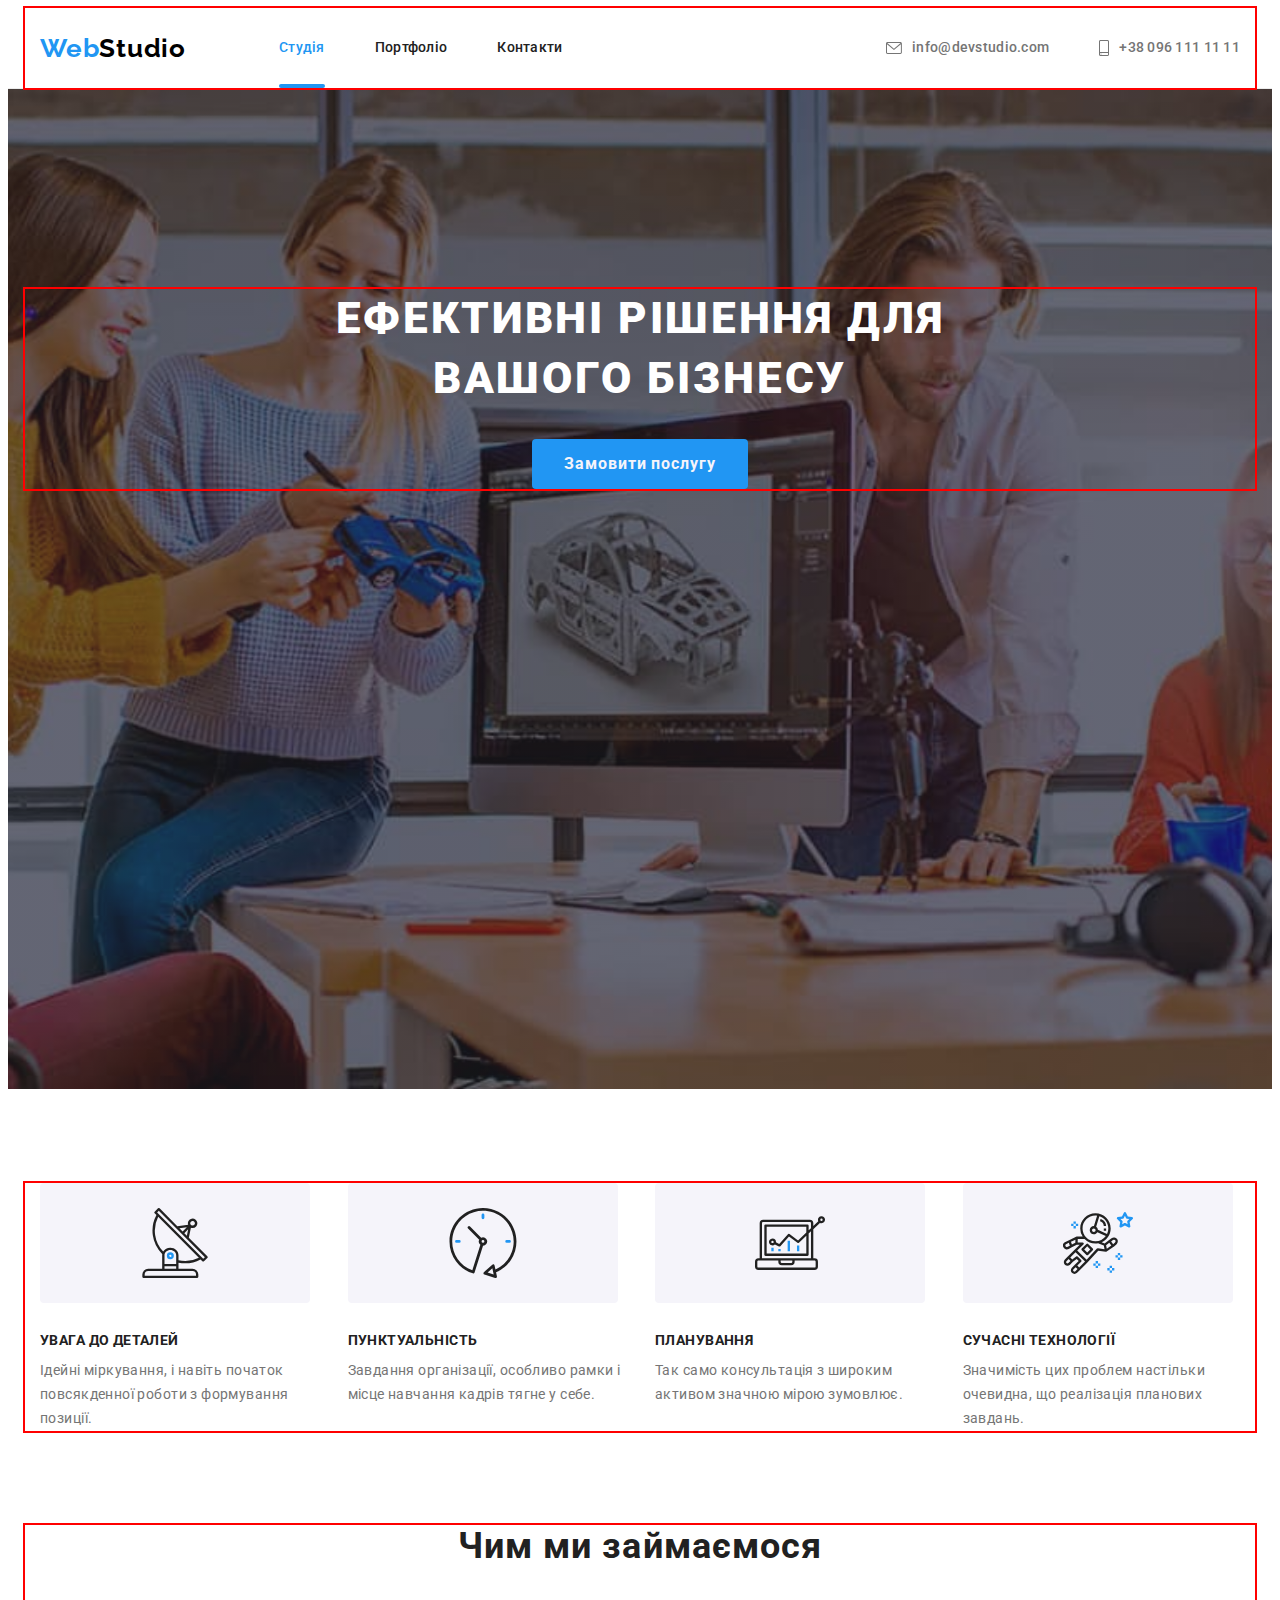
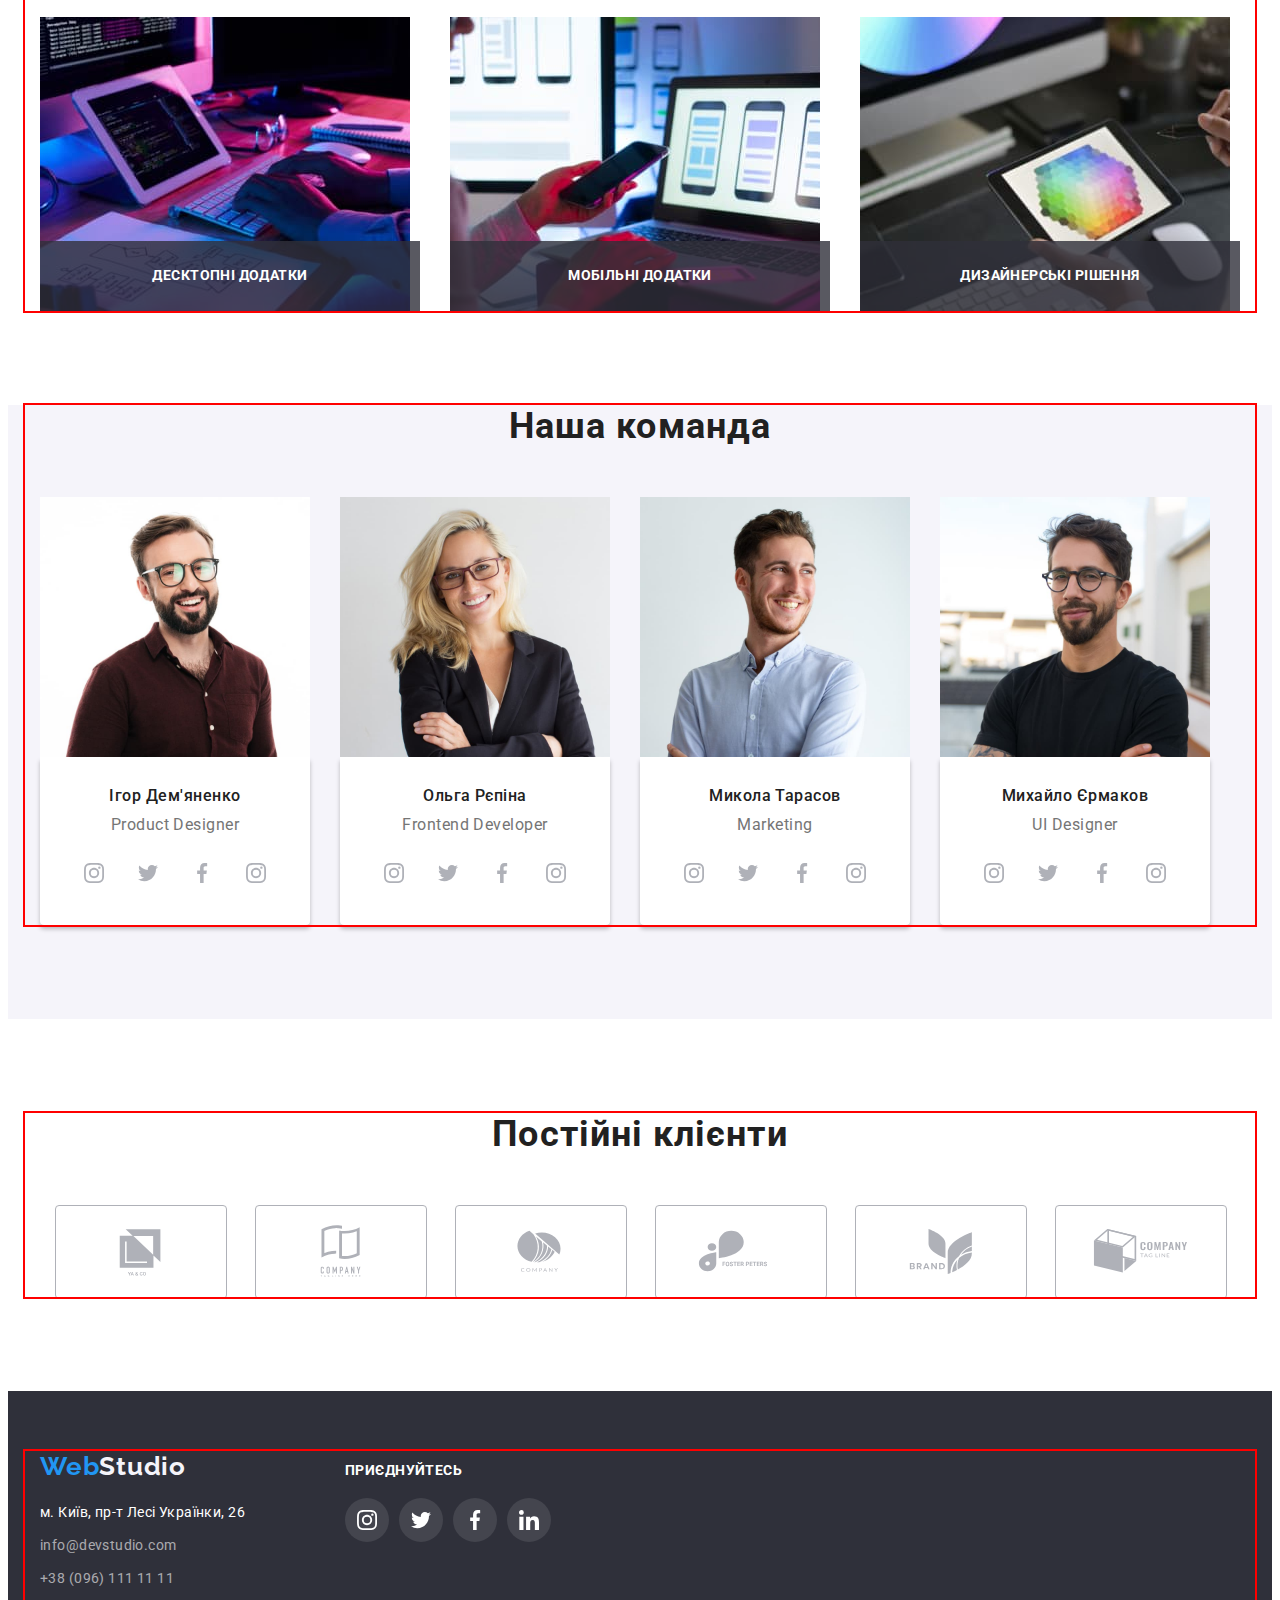
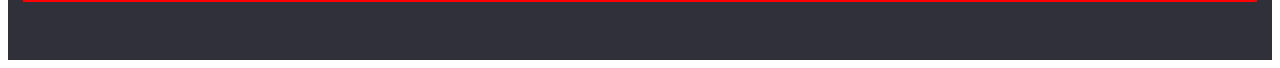
<file: index.html>
<!DOCTYPE html>
<html lang="uk">
  <head>
    <meta charset="UTF-8" />
    <meta http-equiv="X-UA-Compatible" content="IE=edge" />
    <meta name="viewport" content="width=device-width, initial-scale=1.0" />
    <title>Document</title>
    <link rel="preconnect" href="https://fonts.googleapis.com" />
    <link rel="preconnect" href="https://fonts.gstatic.com" crossorigin />
    <link
      href="https://fonts.googleapis.com/css2?family=Raleway:wght@700&family=Roboto:wght@400;500;700;900&display=swap"
      rel="stylesheet"
    />
    <link
      rel="stylesheet"
      href="https://cdnjs.cloudflare.com/ajax/libs/modern-normalize/1.1.0/modern-normalize.min.css"
      integrity="sha512-wpPYUAdjBVSE4KJnH1VR1HeZfpl1ub8YT/NKx4PuQ5NmX2tKuGu6U/JRp5y+Y8XG2tV+wKQpNHVUX03MfMFn9Q=="
      crossorigin="anonymous"
      referrerpolicy="no-referrer"
    />
    <link rel="stylesheet" href="./css/styles.css" />
  </head>
  <body>
    <header class="page-header">
      <div class="container header-container">
        <a href="./index.html" class="logo"
          ><span class="web">Web</span>Studio</a
        >
        <nav class="navigation">
          <ul class="site-nav list">
            <li class="site-nav">
              <a href="#" class="link current site-nav-link">Студія</a>
            </li>
            <li class="site-nav">
              <a href="./portfolio.html" class="link site-nav-link">
                Портфоліо</a
              >
            </li>
            <li class="site-nav">
              <a href="#" class="link site-nav-link">Контакти</a>
            </li>
          </ul>
        </nav>

        <ul class="site-contact list">
          <li class="mail">
            <a href="mailto:info@devstudio.com" class="link site-nav-link">
              <svg class="mail-icon" width="16" height="12">
                <use href="./image/icons.svg#icon-envelope"></use>
              </svg>
              info@devstudio.com</a
            >
          </li>
          <li class="phone">
            <a href="tel:+380961111111" class="link site-nav-link">
              <svg class="phone-icon" width="10" height="16">
                <use href="./image/icons.svg#icon-smartphone"></use>
              </svg>
              +38 096 111 11 11</a
            >
          </li>
        </ul>
      </div>
    </header>
    <main>
      <section class="hero bg">
        <div class="container">
          <h1 class="hero-title">Ефективні рішення для вашого бізнесу</h1>
          <button type="button" class="hero-btn" data-modal-open>Замовити послугу</button>
        </div>
      </section>
      <section class="section features-section">
        <div class="container">
          <h2 class="hidden">Особливості</h2>
          <ul class="features list">
            <li class="features-item">
              <div class="icon">
                <svg class="features-icon" width="70" height="70">
                  <use href="./image/icons.svg#icon-antenna"></use>
                </svg>
              </div>
              <h3 class="Features-title">УВАГА ДО ДЕТАЛЕЙ</h3>
              <p class="features-text">
                Ідейні міркування, і навіть початок повсякденної роботи з
                формування позиції.
              </p>
            </li>
            <li class="features-item">
              <div class="icon">
                <svg class="features-icon" width="70" height="70">
                  <use href="./image/icons.svg#icon-clock"></use>
                </svg>
              </div>
              <h3 class="Features-title">ПУНКТУАЛЬНІСТЬ</h3>
              <p class="features-text">
                Завдання організації, особливо рамки і місце навчання кадрів
                тягне у себе.
              </p>
            </li>
            <li class="features-item">
              <div class="icon">
                <svg class="features-icon" width="70" height="70">
                  <use href="./image/icons.svg#icon-diagram"></use>
                </svg>
              </div>
              <h3 class="Features-title">ПЛАНУВАННЯ</h3>
              <p class="features-text">
                Так само консультація з широким активом значною мірою зумовлює.
              </p>
            </li>
            <li class="features-item">
              <div class="icon">
                <svg class="features-icon" width="70" height="70">
                  <use href="./image/icons.svg#icon-astronaut"></use>
                </svg>
              </div>
              <h3 class="Features-title">СУЧАСНІ ТЕХНОЛОГІЇ</h3>
              <p class="features-text">
                Значимість цих проблем настільки очевидна, що реалізація
                планових завдань.
              </p>
            </li>
          </ul>
        </div>
      </section>
      <section class="section section-work">
        <div class="container">
          <h2 class="section-title">Чим ми займаємося</h2>
          <ul class="work list">
            <li class="work-item">
              <img
                src="./image/coding.jpg"
                alt="writing program code"
                width="370"
              />
              <div class="work-thumb">
                <p class="work-description">Десктопні додатки</p>
              </div>
            </li>
            <li class="work-item">
              <img
                src="./image/interfacedesign.jpg"
                alt="interface design"
                width="370"
              />
              <div class="work-thumb">
                <p class="work-description">Мобільні додатки</p>
              </div>
            </li>
            <li class="work-item">
              <img src="./image/coloring.jpg" alt="color choice" width="370" />
              <div class="work-thumb">
                <p class="work-description">Дизайнерські рішення</p>
              </div>
            </li>
          </ul>
        </div>
      </section>
      <section class="section section-team">
        <div class="container">
          <h2 class="section-title">Наша команда</h2>
          <ul class="team list">
            <li class="team-item">
              <img
                src="./image/productdesigner.jpg"
                alt="Ігор Дем'яненко Product Designer"
                width="270"
              />
              <div class="team-item-container">
                <h3 class="team-title">Ігор Дем'яненко</h3>
                <p lang="en" class="team-position">Product Designer</p>
                <ul class="team-social-list">
                  <li class="team-social-item">
                    <a href="#" class="team-social-link link">
                      <svg class="team-social-icon" width="20" height="20">
                        <use href="./image/icons.svg#icon-instagram"></use>
                      </svg>
                    </a>
                  </li>
                  <li class="team-social-item">
                    <a href="#" class="team-social-link">
                      <svg class="team-social-icon" width="20" height="20">
                        <use href="./image/icons.svg#icon-twitter"></use>
                      </svg>
                    </a>
                  </li>
                  <li class="team-social-item">
                    <a href="#" class="team-social-link">
                      <svg class="team-social-icon" width="20" height="20">
                        <use href="./image/icons.svg#icon-facebook"></use>
                      </svg>
                    </a>
                  </li>
                  <li class="team-social-item">
                    <a href="#" class="team-social-link">
                      <svg class="team-social-icon" width="20" height="20">
                        <use href="./image/icons.svg#icon-instagram"></use>
                      </svg>
                    </a>
                  </li>
                </ul>
              </div>
            </li>
            <li class="team-item">
              <img
                src="./image/frontenddeveloper.jpg"
                alt="Ольга Рєпіна Frontend Developer"
                width="270"
              />
              <div class="team-item-container">
                <h3 class="team-title">Ольга Рєпіна</h3>
                <p lang="en" class="team-position">Frontend Developer</p>
                <ul class="team-social-list">
                  <li class="team-social-item">
                    <a href="#" class="team-social-link link">
                      <svg class="team-social-icon" width="20" height="20">
                        <use href="./image/icons.svg#icon-instagram"></use>
                      </svg>
                    </a>
                  </li>
                  <li class="team-social-item">
                    <a href="#" class="team-social-link">
                      <svg class="team-social-icon" width="20" height="20">
                        <use href="./image/icons.svg#icon-twitter"></use>
                      </svg>
                    </a>
                  </li>
                  <li class="team-social-item">
                    <a href="#" class="team-social-link">
                      <svg class="team-social-icon" width="20" height="20">
                        <use href="./image/icons.svg#icon-facebook"></use>
                      </svg>
                    </a>
                  </li>
                  <li class="team-social-item">
                    <a href="#" class="team-social-link">
                      <svg class="team-social-icon" width="20" height="20">
                        <use href="./image/icons.svg#icon-instagram"></use>
                      </svg>
                    </a>
                  </li>
                </ul>
              </div>
            </li>
            <li class="team-item">
              <img
                src="./image/marketing.jpg"
                alt="Микола Тарасов Marketing"
                width="270"
              />
              <div class="team-item-container">
                <h3 class="team-title">Микола Тарасов</h3>
                <p lang="en" class="team-position">Marketing</p>
                <ul class="team-social-list">
                  <li class="team-social-item">
                    <a href="#" class="team-social-link link">
                      <svg class="team-social-icon" width="20" height="20">
                        <use href="./image/icons.svg#icon-instagram"></use>
                      </svg>
                    </a>
                  </li>
                  <li class="team-social-item">
                    <a href="#" class="team-social-link">
                      <svg class="team-social-icon" width="20" height="20">
                        <use href="./image/icons.svg#icon-twitter"></use>
                      </svg>
                    </a>
                  </li>
                  <li class="team-social-item">
                    <a href="#" class="team-social-link">
                      <svg class="team-social-icon" width="20" height="20">
                        <use href="./image/icons.svg#icon-facebook"></use>
                      </svg>
                    </a>
                  </li>
                  <li class="team-social-item">
                    <a href="#" class="team-social-link">
                      <svg class="team-social-icon" width="20" height="20">
                        <use href="./image/icons.svg#icon-instagram"></use>
                      </svg>
                    </a>
                  </li>
                </ul>
              </div>
            </li>
            <li class="team-item">
              <img
                src="./image/uidesigner.jpg"
                alt="Михайло Єрмаков UI Designer"
                width="270"
              />
              <div class="team-item-container">
                <h3 class="team-title">Михайло Єрмаков</h3>
                <p lang="en" class="team-position">UI Designer</p>
                <ul class="team-social-list">
                  <li class="team-social-item">
                    <a href="#" class="team-social-link link">
                      <svg class="team-social-icon" width="20" height="20">
                        <use href="./image/icons.svg#icon-instagram"></use>
                      </svg>
                    </a>
                  </li>
                  <li class="team-social-item">
                    <a href="#" class="team-social-link">
                      <svg class="team-social-icon" width="20" height="20">
                        <use href="./image/icons.svg#icon-twitter"></use>
                      </svg>
                    </a>
                  </li>
                  <li class="team-social-item">
                    <a href="#" class="team-social-link">
                      <svg class="team-social-icon" width="20" height="20">
                        <use href="./image/icons.svg#icon-facebook"></use>
                      </svg>
                    </a>
                  </li>
                  <li class="team-social-item">
                    <a href="#" class="team-social-link">
                      <svg class="team-social-icon" width="20" height="20">
                        <use href="./image/icons.svg#icon-instagram"></use>
                      </svg>
                    </a>
                  </li>
                </ul>
              </div>
            </li>
          </ul>
        </div>
      </section>
      <section class="section section-clients">
        <div class="container">
          <h2 class="section-title">Постійні клієнти</h2>
          <ul class="clients list">
            <li class="clients-item">
              <a href="#" class="clients-link link">
                <svg class="clients-icon" width="106" height="60">
                  <use href="./image/icons.svg#icon-Logo"></use>
                </svg>
              </a>
            </li>
            <li class="clients-item">
              <a href="#" class="clients-link link">
                <svg class="clients-icon" width="106" height="60">
                  <use href="./image/icons.svg#icon-Logo1"></use>
                </svg>
              </a>
            </li>
            <li class="clients-item">
              <a href="#" class="clients-link link">
                <svg class="clients-icon" width="106" height="60">
                  <use href="./image/icons.svg#icon-Logo2"></use>
                </svg>
              </a>
            </li>
            <li class="clients-item">
              <a href="#" class="clients-link link">
                <svg class="clients-icon" width="106" height="60">
                  <use href="./image/icons.svg#icon-Logo3"></use>
                </svg>
              </a>
            </li>
            <li class="clients-item">
              <a href="#" class="clients-link link">
                <svg class="clients-icon" width="106" height="60">
                  <use href="./image/icons.svg#icon-Logo4"></use>
                </svg>
              </a>
            </li>
            <li class="clients-item">
              <a href="#" class="clients-link link">
                <svg class="clients-icon" width="106" height="60">
                  <use href="./image/icons.svg#icon-Logo5"></use>
                </svg>
              </a>
            </li>
          </ul>
        </div>
      </section>
    </main>
    <footer class="footer">
      <div class="container footer-container">
        <div class="footer-container-list">
          <a href="./index.html" class="footer-logo logo"
            ><span class="web">Web</span>Studio</a
          >
          <address class="footer-address">
            <ul class="contacts list footer-contacts">
              <li class="contacts-item">
                <a href="#" class="adress-link link site-nav-link"
                  >м. Київ, пр-т Лесі Українки, 26</a
                >
              </li>
              <li class="contacts-item">
                <a href="mailto:info@devstudio.com" class="link site-nav-link"
                  >info@devstudio.com</a
                >
              </li>
              <li class="contacts-item">
                <a href="tel:+380961111111" class="link site-nav-link"
                  >+38 (096) 111 11 11</a
                >
              </li>
            </ul>
          </address>
        </div>            
        <div >
          <p class="section-title footer-title">приєднуйтесь</p>
          <ul class="footer-soc-list">
            <li class="footer-soc-item">
              <a href="#" class="footer-soc-link link">
                <svg class="footer-soc-icon" width="20" height="20">
                  <use href="./image/icons.svg#icon-instagram"></use>
                </svg>
              </a>
            </li>
            <li class="footer-soc-item">
              <a href="#" class="footer-soc-link link">
                <svg class="footer-soc-icon" width="20" height="20">
                  <use href="./image/icons.svg#icon-twitter"></use>
                </svg>
              </a>
            </li>
            <li class="footer-soc-item">
              <a href="#" class="footer-soc-link link">
                <svg class="footer-soc-icon" width="20" height="20">
                  <use href="./image/icons.svg#icon-facebook"></use>
                </svg>
              </a>
            </li>
            <li class="footer-soc-item">
              <a href="#" class="footer-soc-link link">
                <svg class="footer-soc-icon" width="20" height="20">
                  <use href="./image/icons.svg#icon-linkedin"></use>
                </svg>
              </a>
            </li>
          </ul>
        </div>
      </div>
    </footer>
    <div class="backdrop is-hidden" data-modal>
      <div class="modal">
        <button type="button" class="modal-close" data-modal-close> <svg width="18" height="18">
          <use href="./image/icons.svg#icon-close" ></use>
        </svg>
      </button>
      </div>
    </div>
    <script src="./js/modal.js"></script>  
  </body>
</html>
</file>
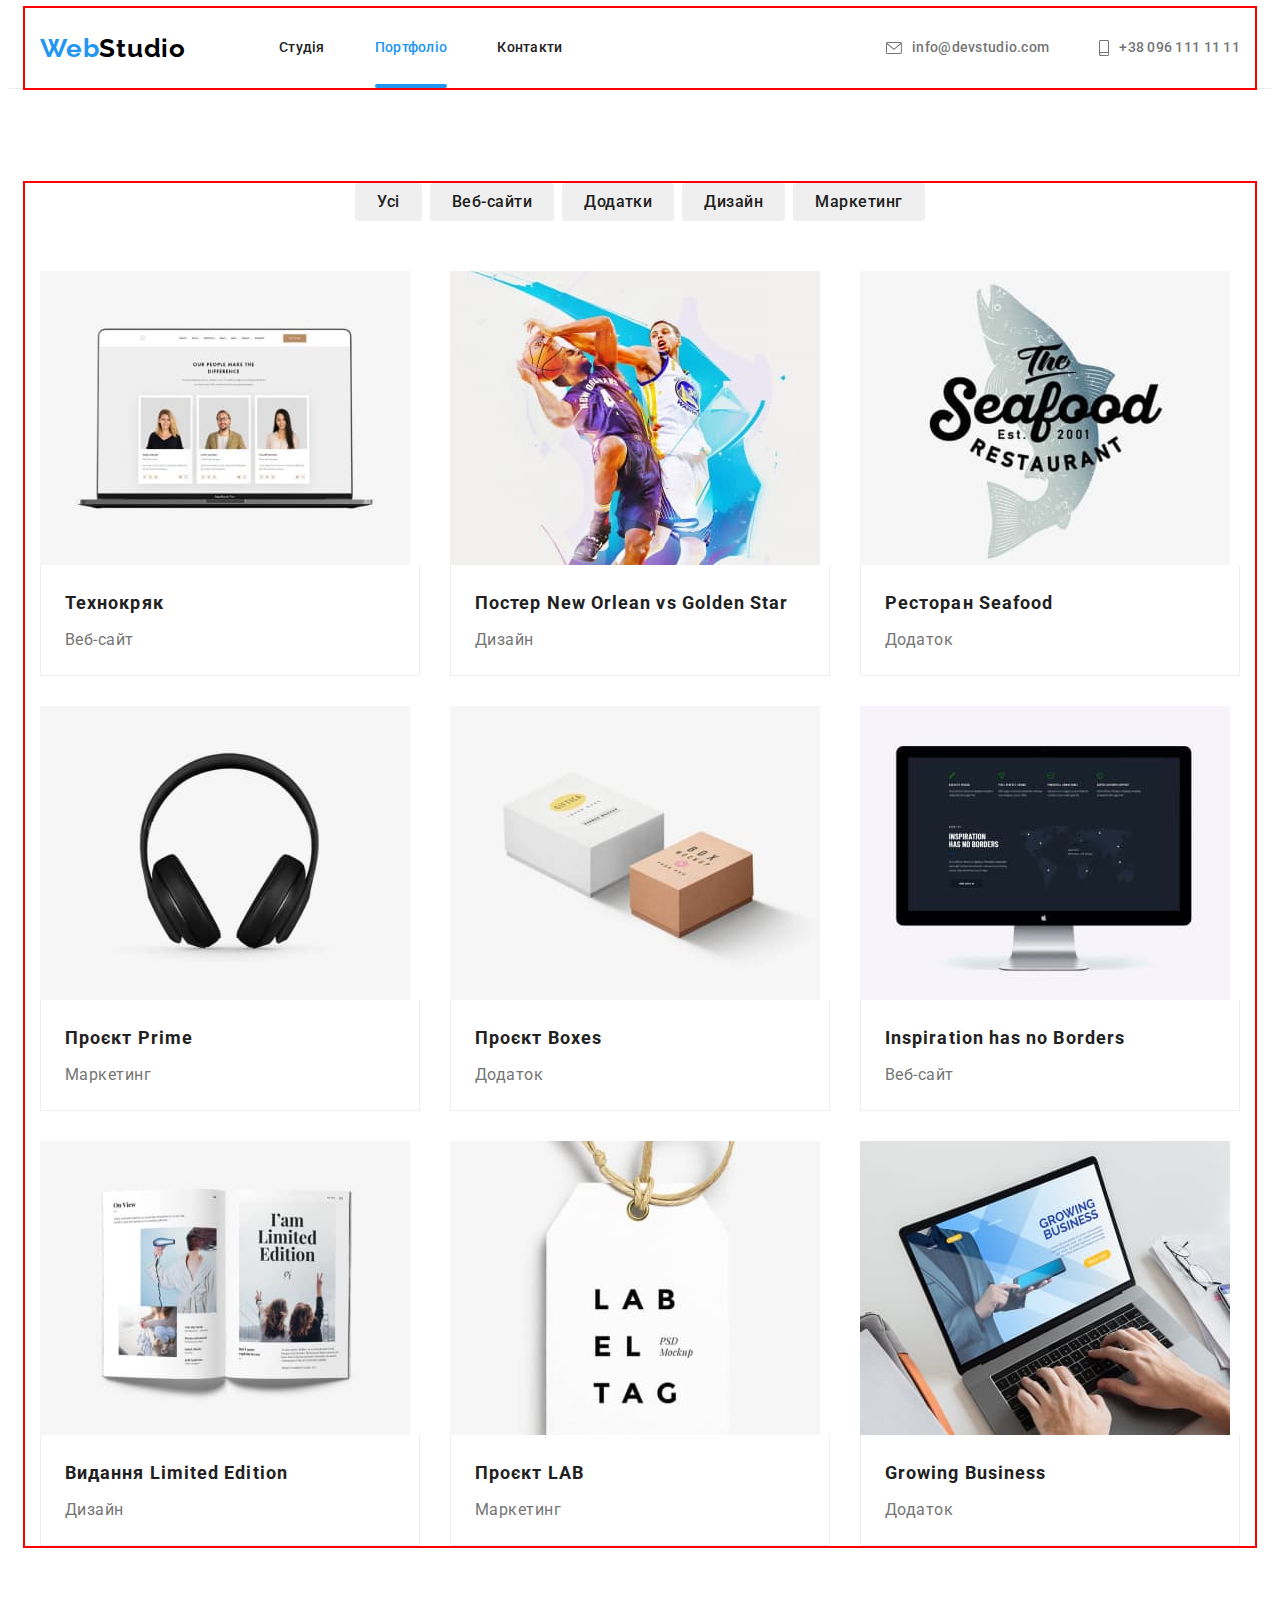
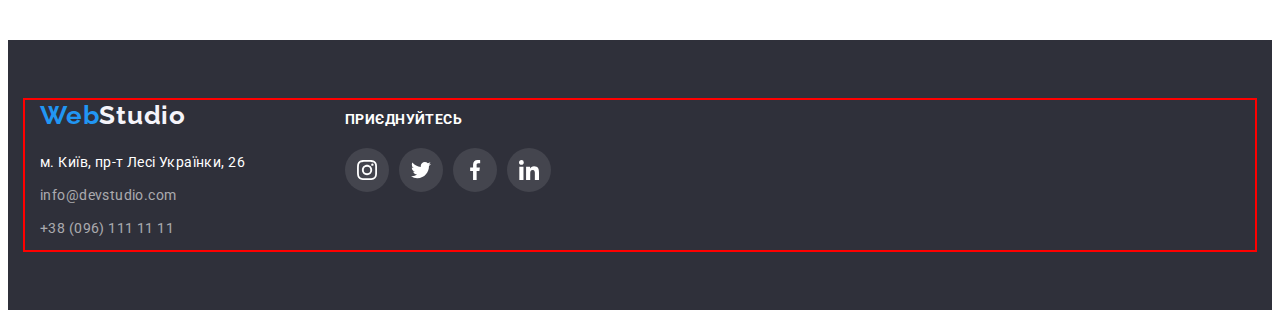
<file: portfolio.html>
<!DOCTYPE html>
<html lang="uk">
  <head>
    <meta charset="UTF-8" />
    <meta http-equiv="X-UA-Compatible" content="IE=edge" />
    <meta name="viewport" content="width=device-width, initial-scale=1.0" />
    <title>Document</title>
    <link rel="preconnect" href="https://fonts.googleapis.com" />
    <link rel="preconnect" href="https://fonts.gstatic.com" crossorigin />
    <link
      href="https://fonts.googleapis.com/css2?family=Raleway:wght@700&family=Roboto:wght@400;500;700;900&display=swap"
      rel="stylesheet"
    />
    <link
      rel="stylesheet"
      href="https://cdnjs.cloudflare.com/ajax/libs/modern-normalize/1.1.0/modern-normalize.min.css"
      integrity="sha512-wpPYUAdjBVSE4KJnH1VR1HeZfpl1ub8YT/NKx4PuQ5NmX2tKuGu6U/JRp5y+Y8XG2tV+wKQpNHVUX03MfMFn9Q=="
      crossorigin="anonymous"
      referrerpolicy="no-referrer"
    />
    <link rel="stylesheet" href="./css/styles.css" />
  </head>
  <body>
    <header class="page-header">
      <div class="container header-container">
        <a href="./index.html" class="logo"
          ><span class="web">Web</span>Studio</a
        >
        <nav class="navigation">
          <ul class="site-nav list">
            <li>
              <a href="./index.html" class="link site-nav-link">Студія</a>
            </li>
            <li>
              <a href="#" class="link current site-nav-link"> Портфоліо</a>
            </li>
            <li>
              <a href="#" class="link site-nav-link">Контакти</a>
            </li>
          </ul>
        </nav>

        <ul class="site-contact list">
          <li class="mail">
            <a href="mailto:info@devstudio.com" class="link site-nav-link">
              <svg class="mail-icon" width="16" height="12">
                <use href="./image/icons.svg#icon-envelope"></use>
              </svg>
              info@devstudio.com</a
            >
          </li>
          <li class="phone">
            <a href="tel:+380961111111" class="link site-nav-link">
              <svg class="phone-icon" width="10" height="16">
                <use href="./image/icons.svg#icon-smartphone"></use>
              </svg>
              +38 096 111 11 11</a
            >
          </li>
        </ul>
      </div>
    </header>
    <main class="main">
      <section class="section section-filter">
        <div class="container">
          <h1 class="section-title hidden">Protfolio</h1>
          <!-- <div class="container-filter container"> -->
          <ul class="filter list container-filter">
            <li><button type="button" class="filter-btn">Усі</button></li>
            <li><button type="button" class="filter-btn">Веб-сайти</button></li>
            <li><button type="button" class="filter-btn">Додатки</button></li>
            <li><button type="button" class="filter-btn">Дизайн</button></li>
            <li><button type="button" class="filter-btn">Маркетинг</button></li>
          </ul>
          <!-- </div> -->
          <!-- <div class="container"> -->
          <ul class="examples list">
            <li class="examples-item">
              <a href="#" class="examples-link">
                <div class="examples-link-wrapper">
                  <img src="./image/tehnokrak.jpg" alt="website" width="370" />
                  <div class="examples-link-owerlay">
                    <p class="owerlay-text">
                      Ресурс пропонує комплексні пропозиції з різним рівнем
                      функціоналу та сервісів. Все це дозволить відвідувачу
                      отримати вичерпні відомості про компанію чи приватну
                      особу.
                    </p>
                  </div>
                </div>
                <div class="wrapper">
                  <h2 class="examples-title">Технокряк</h2>
                  <p class="examples-type">Веб-сайт</p>
                </div>
              </a>
            </li>
            <li class="examples-item">
              <a href="#" class="examples-link">
               <div class="examples-link-wrapper">
                  <img
                    src="./image/poster.jpg"
                    alt="poster New Orlean vs Golden Star"
                    width="370"
                  />
                  <div class="examples-link-owerlay">
                    <p class="owerlay-text">
                      Ресурс пропонує комплексні пропозиції з різним рівнем
                      функціоналу та сервісів. Все це дозволить відвідувачу
                      отримати вичерпні відомості про компанію чи приватну
                      особу.
                    </p>
                  </div>
               </div>
                <div class="wrapper">
                  <h2 class="examples-title">
                    Постер New Orlean vs Golden Star
                  </h2>
                  <p class="examples-type">Дизайн</p>
                </div>
              </a>
            </li>
            <li class="examples-item">
              <a href="#" class="examples-link">
               <div class="examples-link-wrapper">
                  <img
                    src="./image/seafood.jpg"
                    alt="restaurant seafood"
                    width="370"
                  />
                  <div class="examples-link-owerlay">
                    <p class="owerlay-text">
                      Ресурс пропонує комплексні пропозиції з різним рівнем
                      функціоналу та сервісів. Все це дозволить відвідувачу
                      отримати вичерпні відомості про компанію чи приватну
                      особу.
                    </p>
                  </div>
               </div>
                <div class="wrapper">
                  <h2 class="examples-title">Ресторан Seafood</h2>
                  <p class="examples-type">Додаток</p>
                </div>
              </a>
            </li>
            <li class="examples-item">
              <a href="#" class="examples-link">
                <div class="examples-link-wrapper">
                  <img src="./image/prime.jpg" 
                  alt="project prime" width="370" />
                  <div class="examples-link-owerlay">
                    <p class="owerlay-text">
                      Ресурс пропонує комплексні пропозиції з різним рівнем
                      функціоналу та сервісів. Все це дозволить відвідувачу
                      отримати вичерпні відомості про компанію чи приватну
                      особу.
                    </p>
                  </div>
                </div>
                <div class="wrapper">
                  <h2 class="examples-title">Проєкт Prime</h2>
                  <p class="examples-type">Маркетинг</p>
                </div>
              </a>
            </li>
            <li class="examples-item">
              <a href="#" class="examples-link">
                <div class="examples-link-wrapper">
                  <img src="./image/boxes.jpg" 
                  alt="project boxes" width="370" />
                  <div class="examples-link-owerlay">
                    <p class="owerlay-text">
                      Ресурс пропонує комплексні пропозиції з різним рівнем
                      функціоналу та сервісів. Все це дозволить відвідувачу
                      отримати вичерпні відомості про компанію чи приватну
                      особу.
                    </p>
                  </div>
                </div>
                <div class="wrapper">
                  <h2 class="examples-title">Проєкт Boxes</h2>
                  <p class="examples-type">Додаток</p>
                </div>
              </a>
            </li>

            <li class="examples-item">
              <a href="#" class="examples-link">
                <div class="examples-link-wrapper">
                  <img
                    src="./image/inspiration.jpg"
                    alt="Inspiration has no Borders"
                    width="370"
                  />
                  <div class="examples-link-owerlay">
                    <p class="owerlay-text">
                      Ресурс пропонує комплексні пропозиції з різним рівнем
                      функціоналу та сервісів. Все це дозволить відвідувачу
                      отримати вичерпні відомості про компанію чи приватну
                      особу.
                    </p>
                  </div>
                </div>
                <div class="wrapper">
                  <h2 class="examples-title">Inspiration has no Borders</h2>
                  <p class="examples-type">Веб-сайт</p>
                </div>
              </a>
            </li>
            <li class="examples-item">
              <a href="#" class="examples-link">
               <div class="examples-link-wrapper">
                  <img
                    src="./image/limited-idition.jpg"
                    alt="limited-idition"
                    width="370"
                  />
                  <div class="examples-link-owerlay">
                    <p class="owerlay-text">
                      Ресурс пропонує комплексні пропозиції з різним рівнем
                      функціоналу та сервісів. Все це дозволить відвідувачу
                      отримати вичерпні відомості про компанію чи приватну
                      особу.
                    </p>
                  </div>
               </div>
                <div class="wrapper">
                  <h2 class="examples-title">Видання Limited Edition</h2>
                  <p class="examples-type">Дизайн</p>
                </div>
              </a>
            </li>
            <li class="examples-item">
              <a href="#" class="examples-link">
                <div class="examples-link-wrapper">
                  <img src="./image/lab.jpg" 
                  alt="project lab" width="370" />
                  <div class="examples-link-owerlay">
                    <p class="owerlay-text">
                      Ресурс пропонує комплексні пропозиції з різним рівнем
                      функціоналу та сервісів. Все це дозволить відвідувачу
                      отримати вичерпні відомості про компанію чи приватну
                      особу.
                    </p>
                  </div>
                </div>
                <div class="wrapper">
                  <h2 class="examples-title">Проєкт LAB</h2>
                  <p class="examples-type">Маркетинг</p>
                </div>
              </a>
            </li>
            <li class="examples-item">
              <a href="#" class="examples-link">
                <div class="examples-link-wrapper">
                  <img
                    src="./image/growing-business.jpg"
                    alt="growing business"
                    width="370"
                  />
                  <div class="examples-link-owerlay">
                    <p class="owerlay-text">
                      Ресурс пропонує комплексні пропозиції з різним рівнем
                      функціоналу та сервісів. Все це дозволить відвідувачу
                      отримати вичерпні відомості про компанію чи приватну
                      особу.
                    </p>
                  </div>
                </div>
                <div class="wrapper">
                  <h2 class="examples-title">Growing Business</h2>
                  <p class="examples-type">Додаток</p>
                </div>
              </a>
            </li>
          </ul>
          <!-- </div> -->
        </div>
      </section>
    </main>
    <footer class="footer">
      <div class="container footer-container">
        <div class="footer-container-list">
          <a href="./index.html" class="footer-logo logo"
            ><span class="web">Web</span>Studio</a
          >
          <address class="footer-address">
            <ul class="contacts list footer-contacts">
              <li class="contacts-item">
                <a href="#" class="adress-link link site-nav-link"
                  >м. Київ, пр-т Лесі Українки, 26</a
                >
              </li>
              <li class="contacts-item">
                <a href="mailto:info@devstudio.com" class="link site-nav-link"
                  >info@devstudio.com</a
                >
              </li>
              <li class="contacts-item">
                <a href="tel:+380961111111" class="link site-nav-link"
                  >+38 (096) 111 11 11</a
                >
              </li>
            </ul>
          </address>
        </div>
        <div class="footer-container-list">
          <p class="section-title footer-title">приєднуйтесь</p>
          <ul class="footer-soc-list">
            <li class="footer-soc-item">
              <a href="#" class="footer-soc-link link">
                <svg class="footer-soc-icon" width="20" height="20">
                  <use href="./image/icons.svg#icon-instagram"></use>
                </svg>
              </a>
            </li>
            <li class="footer-soc-item">
              <a href="#" class="footer-soc-link link">
                <svg class="footer-soc-icon" width="20" height="20">
                  <use href="./image/icons.svg#icon-twitter"></use>
                </svg>
              </a>
            </li>
            <li class="footer-soc-item">
              <a href="#" class="footer-soc-link link">
                <svg class="footer-soc-icon" width="20" height="20">
                  <use href="./image/icons.svg#icon-facebook"></use>
                </svg>
              </a>
            </li>
            <li class="footer-soc-item">
              <a href="#" class="footer-soc-link link">
                <svg class="footer-soc-icon" width="20" height="20">
                  <use href="./image/icons.svg#icon-linkedin"></use>
                </svg>
              </a>
            </li>
          </ul>
        </div>
      </div>
    </footer>
    
    </div>
  </body>
</html>
</file>
<file: css/styles.css>
:root {
  --primary-text-color: #757575;
  --title-text-color: rgba(0, 0, 0, 0);
  --logo-color: #000000;
  --body-background-color: #ffffff;
  --focus-color: #2196f3;
  --link-color: #212121;
  --hero-bacground-color: #2f303a;
  --contacts-link-color: rgba(255, 255, 255, 0.6);
  --filter-battons-color: #f5f4fa;
  --hero-color: #ffffff;
  --background-hero-btn: #2196f3;
  --title-color: #212121;
  --footer-adress-color: rgba(255, 255, 255, 0.6);
  --time-duration: cubic-bezier(0.4, 0, 0.2, 1);
}

/*------------------------ Reset------------------------ */

h1,
h2,
h3,
h4,
h5,
h6,
p,
ul {
  margin: 0;
}

ul {
  list-style: none;
  margin: 0;
  padding: 0;
}

button {
  display: inline-block;
  cursor: pointer;
}

body {
  font-family: Roboto, sans-serif;
  color: var(--primary-text-color);
}

img {
  display: block;
}

.list {
  list-style: none;
}

.container {
  width: 1200px;
  padding-left: 15px;
  padding-right: 15px;
  margin: 0 auto;

  outline: 2px solid red;
}

address {
  font-style: normal;
}
/*----------------- Header----------------- */

.page-header {
  border-bottom: 1px solid #ececec;
  /* box-shadow: 0px 4px 4px rgba(0, 0, 0, 0.25); */
}

/* .site-nav .link{padding: 24px 0;} */

.logo {
  font-family: "Raleway", sans-serif;
  font-weight: 700;
  font-size: 26px;
  line-height: 1.19;
  letter-spacing: 0.03em;
  color: var(--logo-color);
  text-decoration: none;
  margin-right: 93px;
}
.web {
  color: var(--focus-color);
}

.header-container {
  display: flex;
  align-items: center;
}

/*---------- nav---------- */
.navigation {
  margin-right: auto;
}
.site-nav {
  font-weight: 500;
  font-size: 14px;
  line-height: 1.14;
  letter-spacing: 0.02em;
  display: flex;
  gap: 50px;
}
.link {
  text-decoration: none;
  color: var(--link-color);
  transition-property: color;
  transition-duration: 250ms;
  transition-timing-function: var(--time-duration);
}
.current {
  color: var(--focus-color);
}
.current::after{
  content: "";
  display: block;
  width: 100%;
  height: 4px;
  background: #2196F3;
  border-radius: 2px;
  position: absolute;
  bottom: 0;
  
}


.link:hover,
.link:focus {
  color: var(--focus-color);
}
.site-nav-link {
  display: inline-block;
  padding: 32px 0px;
  position: relative;
}

/* .mail .site-nav-link::before {
  display: flex;
  width: 16px;
  height: 12px;
  content: "";
  background-image: url(../image/envelope.svg);
  background-size: contain;
  justify-content: ;
}

.envelope{
  width: 16px;
  height: 12px;
  background-image: url(../image/envelope.svg);
} */

.site-contact {
  font-weight: 500;
  font-size: 14px;
  line-height: 1.14;
  letter-spacing: 0.02em;
  display: flex;
}

.site-contact .link {
  color: var(--primary-text-color);
}
.site-contact .link:hover,
.site-contact .link:focus {
  color: var(--focus-color);
}
.mail {
  margin-right: 50px;
}

.mail-icon {
  margin-right: 10px;
  fill: currentColor;
}
.mail .site-nav-link {
  display: flex;
  align-items: center;
}

.site-nav-link:hover .mail-icon,
.site-nav-link:focus .mail-icon {
  fill: currentColor;
}

.phone .site-nav-link {
  display: flex;
  align-items: center;
}

.site-nav-link:hover .phone-icon,
.site-nav-link:focus .phone-icon {
  fill: currentColor;
}

.phone-icon {
  margin-right: 10px;
  fill: currentColor;
}
/* .phone-icon:hover,
.phone-icon:focus{
  fill: red;
} */

/*--------------- main--------------- */

/*--------------- Hero--------------- */
.hero {
  /* padding-top: 200px;
  padding-bottom: 200px; */
  /* margin-bottom: 94px; */
  text-align: center;
  /* background-image: url(../image/hero-background.jpg); */
  background-repeat: no-repeat;
  /* background-color: var(--hero-bacground-color); */
  /* max-width: 1600px;
  margin: 0 auto;
  background-size: cover; */
}

.bg {
  max-width: 1600px;
  height: 600px;
  background-image: linear-gradient(
      rgba(47, 48, 58, 0.4),
      rgba(47, 48, 58, 0.4)
    ),
    url(../image/hero-background.jpg);
  background-repeat: no-repeat;
  background-position: center center;
  flex-grow: 1;
  padding-top: 200px;
  padding-bottom: 200px;
  margin: 0 auto;
  background-size: cover;
  /* background-origin: content-box; */
}

.hero-title {
  margin-bottom: 30px;
  font-weight: 900;
  font-size: 44px;
  line-height: 1.36;
  letter-spacing: 0.06em;
  text-transform: uppercase;
  color: var(--hero-color);
  margin-left: auto;
  margin-right: auto;
  max-width: 696px;
}
.hero-btn {
  font-family: inherit;
  font-style: normal;
  font-weight: 700;
  font-size: 16px;
  line-height: 1.87;
  /* cursor: pointer; */
  letter-spacing: 0.06em;
  background-color: var(--background-hero-btn);
  color: var(--filter-battons-color);
  border-radius: 4px;
  border: none;
  min-width: 216px;
  height: 50px;
  padding: 0;
}

/* .hero-btn:focus{
    color: var(--focus-color);
    color: var(--filter-battons-color);
    border: none;
} */

/*----------- Features----------- */
/* .section {
  margin-bottom: 94px;
  
} */
/* .section:last-child {
  margin-bottom: 0;
} */

.icon {
  max-width: 270px;
  max-height: 120px;
  text-align: center;
  margin-bottom: 30px;
  height: 120px;
  border-radius: 4px;
  background: #f5f4fa;
  border-radius: 4px;
  display: flex;
  justify-content: center;
  align-items: center;
}

.features-section {
  padding-top: 94px;
  padding-bottom: 94px;
}

.hidden {
  color: rgba(0, 0, 0, 0);
  position: absolute;
  width: 1px;
  height: 1px;
  margin: -1px;
  border: 0;
  padding: 0;
  white-space: nowrap;
  clip-path: inset(100%);
  clip: rect(0 0 0 0);
  overflow: hidden;
}
.features {
  display: flex;
  gap: 30px;
}

.features-item {
  flex-basis: calc((100% - 90px) / 4);
}

.features-item::before {
  content: "";
  width: 240px;
  height: 120px;
}

.Features-title {
  font-weight: 700;
  font-size: 14px;
  line-height: 1.14;
  letter-spacing: 0.03em;
  text-transform: uppercase;
  color: var(--title-color);
  margin-bottom: 10px;
}
.features-text {
  font-size: 14px;
  line-height: 1.71;
  letter-spacing: 0.03em;
}

/*------------- work------------- */
.section-work {
  text-align: center;
  padding-bottom: 94px;
}

.section-title {
  font-weight: 700;
  font-size: 36px;
  line-height: 1.1667;
  letter-spacing: 0.03em;
  color: var(--title-color);
  margin-left: auto;
  margin-right: auto;
  margin-bottom: 50px;
}
.work {
  display: flex;
  gap: 30px;
}
.work-item {
  width: calc((100% - 60px) / 3);
  position: relative;
}

.work-description{
  display: flex;
  width: 100%;
  height: 70px;
  font-weight: 700;
font-size: 14px;
line-height: 1.14;
text-align: center;
letter-spacing: 0.03em;
text-transform: uppercase;
color:var(--hero-color);
background-color: rgba(47, 48, 58, 0.8);
justify-content: center;
align-items: center;
position: absolute;
bottom: 0;
}

/*-------------- team-------------- */

.section-team {
  text-align: center;
  /* margin-bottom: 50px; */

  padding-bottom: 94px;
  background-color: #f5f4fa;
}

.team {
  display: flex;
  gap: 30px;
    /* border-radius: 0px 0px 4px 4px; */
}

.team-item {
  width: calc((100%-90px) / 4);
  background-color: var(--body-background-color);
  /* border-radius: 0px 0px 4px 4px; */
}

.team-item-container {
  padding: 30px 0;
  border-bottom-left-radius: 4px;
  border-bottom-right-radius: 4px;
  /* border-bottom: 1px solid #000000; */
  box-shadow: 0px 4px 4px rgba(0, 0, 0, 0.25);
}

.team-title {
  font-weight: 500;
  font-size: 16px;
  line-height: 1.18;
  letter-spacing: 0.03em;
  color: var(--title-color);

  margin-bottom: 10px;
}
.team-position {
  font-size: 16px;
  line-height: 1.18;
  letter-spacing: 0.03em;
  margin-bottom: 16px;
}

.team-social-list {
  display: flex;
  justify-content: center;
  /* margin-top: 16px; */
  gap: 10px;
}

.team-social-item {
  width: 44px;
  height: 44px;
}

.team-social-link {
  display: flex;
  width: 100%;
  height: 100%;
  border-radius: 50%;
  background-color: var(--body-background-color);
  align-items: center;
  justify-content: center;
  transition: background-color 250ms var(--time-duration);
}

.team-social-icon {
  fill: #afb1b8;
  transition: fill 250ms var(--time-duration);
}

.team-social-link:hover,
.team-social-link:focus {
  background-color: var(--focus-color);
}

.team-social-link:hover .team-social-icon,
.team-social-link:focus .team-social-icon {
  fill: var(--body-background-color);
}

/*-------------- Clients-------------- */

.section-clients {
  text-align: center;
  padding-top: 94px;
  padding-bottom: 94px;
}

.clients {
  display: flex;
  gap: 30px;
  justify-content: center;
}

.clients-item {
  width: 170px;
  height: 92px;
}

.clients-link {
  display: flex;
  width: 100%;
  height: 100%;
  background-color: var(--body-background-color);
  align-items: center;
  justify-content: center;
  border: 1px solid rgba(175, 177, 184, 1);
  border-radius: 4px;
  transition: border 250ms var(--time-duration);
}

.clients-icon {
  fill: rgba(175, 177, 184, 1);
  transition: fill 250ms var(--time-duration);
}

.clients-link:hover,
.clients-link:focus {
  background-color: var(--body-background-color);
  border: 1px solid var(--focus-color);
}

.clients-link:hover .clients-icon,
.clients-link:focus .clients-icon {
  fill: var(--focus-color);
}

/*-------------- footer-------------- */
.footer {
  background-color: var(--hero-bacground-color);
  padding-top: 60px;
  padding-bottom: 60px;
}

.footer-container {
  display: flex;
  align-items: baseline;
  gap: 30px;
}

.footer-container-list {
  margin-right: 70px;
}

.footer-logo {
  color: var(--filter-battons-color);
  margin-right: 0;
}

.footer-address {
  margin-top: 20px;
}

/* .contacts {
row-gap: 90px;
} */

.contacts .link:hover,
.contacts .link:focus {
  color: var(--focus-color);
}

.adress-link {
  font-size: 14px;
  line-height: 1.71;
  letter-spacing: 0.03em;
  color: var(--hero-color);
  text-decoration: none;
  padding: 0 0;
}
.contacts-item .link {
  font-size: 14px;
  line-height: 1.71;
  letter-spacing: 0.03em;
  color: var(--footer-adress-color);
  padding: 0 0;
}
.contacts-item .adress-link {
  color: var(--hero-color);
}

.contacts-item {
  margin-bottom: 9px;
}

.contacts:last-child {
  margin-bottom: 0;
}

.footer-title {
  font-size: 14px;
  line-height: 1.14;
  text-transform: uppercase;
  color: var(--hero-color);
  margin-bottom: 20px;
}

.footer-soc-list {
  display: flex;
  justify-content: center;
  gap: 10px;
}

.footer-soc-item {
  width: 44px;
  height: 44px;
}

.footer-soc-link {
  display: flex;
  width: 100%;
  height: 100%;
  border-radius: 50%;
  background-color: rgba(255, 255, 255, 0.1);
  align-items: center;
  justify-content: center;
  transition: background-color 250ms var(--time-duration);
}

.footer-soc-icon {
  fill: var(--hero-color);
  /* transition: fill 250ms var(--time-duration); */
}

.footer-soc-link:hover,
.footer-soc-link:focus {
  background-color: var(--focus-color);
}

.footer-soc-link:hover .footer-soc-icon,
.footer-soc-link:focus .footer-soc-icon {
  fill: var(--body-background-color);
}
/*--------------- Modal--------------- */

.backdrop{
  position: fixed;
  top:0;
  width: 100%;
  height: 100%;
  background-color: rgba(0, 0, 0, 0.2);
  transition: opacity 250ms var(--time-duration),
  visibility 250ms var(--time-duration);
}

.modal{
  width: 528px;
  min-height: 581px;
  background-color: var(--body-background-color);
  position: absolute;
  top: 50%;
  left: 50%;
  transform: translate(-50%, -50%) scaleY(1) rotate(360deg);
  transition: transform 250ms var(--time-duration);
}

.backdrop.is-hidden .modal{
  transform: translate(-50%, -50%) scaleY(0) rotate(0deg);
  
}

.modal-close{
  width: 30px;
  height: 30px;
  border: 1px solid rgba(0, 0, 0, 0.1);
  border-radius: 50%;
  display: flex;
  justify-content: center;
  align-items: center;
  background-color: transparent;
  position: absolute;
  top: 8px;
  right: 8px;
  padding: 0;
}

.is-hidden{
  opacity: 0;
  visibility: hidden;
  pointer-events: none;
}

/*------------- portfolio------------- */
/* .main {
  margin-bottom: 94px;
} */
/* .section-title{
    
} */

.section-filter {
  /* margin-top: 94px;
  margin-bottom: 94px; */
  padding: 94px 0;
}
.container-filter {
  /* display: flex; */
  text-align: center;
  /* outline: 2px red; */
  margin-bottom: 50px;
}
.filter {
  display: flex;
  gap: 8px;

  justify-content: center;

  /* text-align: center; */
}

.filter-btn {
  font-family: inherit;
  font-weight: 500;
  font-size: 16px;
  line-height: 1.625;
  letter-spacing: 0.03em;
  border: none;
  border-radius: 4px;
  color: var(--title-color);
  /* background-color: white; */
  /* cursor: pointer; */
  padding: 6px 22px;
  transition: color 250ms var(--time-duration),
    background-color 250ms var(--time-duration),
    box-shadow 250ms var(--time-duration);
}
.filter-btn:hover,
.filter-btn:focus {
  background-color: var(--focus-color);
  color: var(--filter-battons-color);
  box-shadow: 0px 3px 1px rgba(0, 0, 0, 0.1), 0px 1px 2px rgba(0, 0, 0, 0.08),
    0px 2px 2px rgba(0, 0, 0, 0.12);
}
.examples {
  display: flex;
  /* gap: 30px; */
  flex-wrap: wrap;
  /* justify-content: center; */
}

.wrapper {
  padding: 20px 24px;
  border-bottom: 1px solid #eeeeee;
  border-right: 1px solid #eeeeee;
  border-left: 1px solid #eeeeee;
}

.examples-item {
  /* width: calc((100% - 60px)/3); */
  /* width: 370px; */
  /* border-bottom: 1px solid #eeeeee; */
  flex-basis: calc((100% - 60px) / 3);
  /* justify-content: center; */
}

.examples-item:not(:nth-child(3n)) {
  margin-right: 30px;
}

.examples-item:not(:nth-last-child(-n + 3)) {
  margin-bottom: 30px;
}

/* .examples-item:hover {
  box-shadow: 0px 1px 1px rgba(0, 0, 0, 0.12), 0px 4px 4px rgba(0, 0, 0, 0.06),
    1px 4px 6px rgba(0, 0, 0, 0.16);
} */

img {
  display: block;
  max-width: 100%;
  height: auto;
}

.examples-link {
  font-family: Roboto, sans-serif;
  text-decoration: none;
  box-shadow: none;
  display: block;
  transition: box-shadow 250ms var(--time-duration);
}

.examples-link:hover {
  box-shadow: 0px 1px 1px rgba(0, 0, 0, 0.12), 0px 4px 4px rgba(0, 0, 0, 0.06),
    1px 4px 6px rgba(0, 0, 0, 0.16);
}

.examples-link-wrapper{
  position: relative;
  overflow: hidden;
}
.examples-link-owerlay{
  background-color: rgba(33, 150, 243, 0.9);
  width: 100%;
  height: 100%;
  position: absolute;
  top: 0;
 
  /* display: flex;
  justify-content: center;
  align-items: center; */
  transform: translateY(100%);
  transition: transform 250ms var(--time-duration);
}
.owerlay-text{
  font-size: 18px;
line-height: 1.55;
letter-spacing: 0.03em;
color: var(--hero-color);
text-align: center;
padding: 63px 24px;
overflow: auto;
}

.examples-link:hover .examples-link-owerlay{
  transform: translateY(0);
}

.examples-title {
  font-family: Roboto, sans-serif;
  font-weight: 700;
  font-size: 18px;
  line-height: 36px;
  letter-spacing: 0.06em;
  color: var(--title-color);
  /* margin-top: 20px; */
}
.examples-type {
  font-size: 16px;
  line-height: 30px;
  letter-spacing: 0.03em;
  color: var(--primary-text-color);
  margin-top: 4px;
}
</file>
